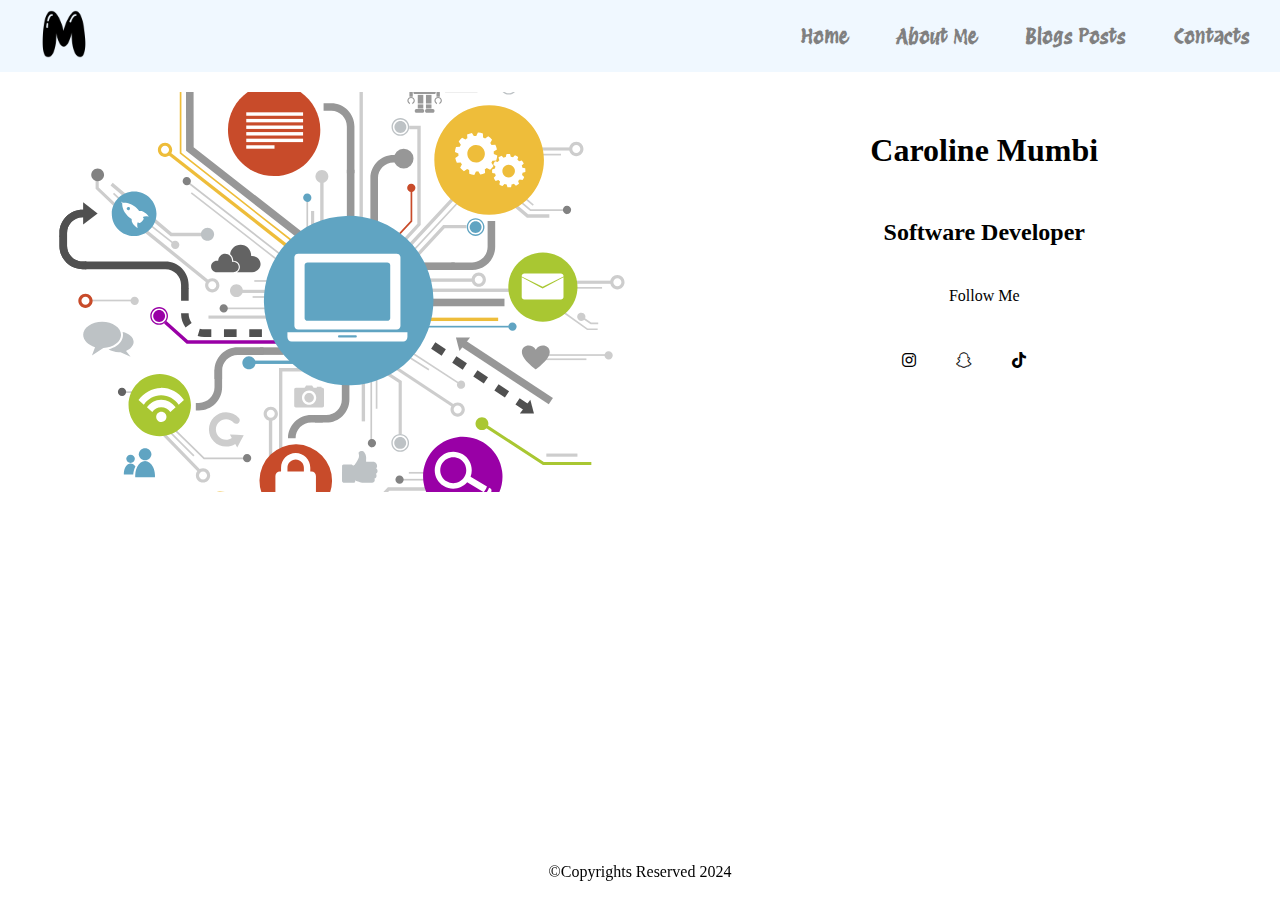
<file: index.html>
<!DOCTYPE html>
<html lang="en">
<head>
    <meta charset="UTF-8">
    <meta name="viewport" content="width=device-width, initial-scale=1.0">
    <title>Blog Website</title>
    <link rel="stylesheet" href="style.css">
    <link rel="preconnect" href="https://fonts.googleapis.com">
<link rel="preconnect" href="https://fonts.gstatic.com" crossorigin>
<link href="https://fonts.googleapis.com/css2?family=Protest+Revolution&display=swap" rel="stylesheet">
<link rel="stylesheet" href="https://cdnjs.cloudflare.com/ajax/libs/font-awesome/6.0.0/css/all.min.css">
    <link rel="preconnect" href="https://fonts.googleapis.com">
<link rel="preconnect" href="https://fonts.gstatic.com" crossorigin>
<link href="https://fonts.googleapis.com/css2?family=Shadows+Into+Light&display=swap" rel="stylesheet">
<link rel="stylesheet" href="https://cdnjs.cloudflare.com/ajax/libs/font-awesome/6.5.2/css/all.min.css" integrity="sha512-SnH5WK+bZxgPHs44uWIX+LLJAJ9/2PkPKZ5QiAj6Ta86w+fsb2TkcmfRyVX3pBnMFcV7oQPJkl9QevSCWr3W6A==" crossorigin="anonymous" referrerpolicy="no-referrer" />
</head>

<style>
    
    section{
        display: grid;
        grid-template-columns: auto auto;
        gap: 5px;
        }

    .home-image, .home{
        margin: 10px;
        margin-top: 20px;
    }

    .home-image img{
        object-fit: cover;
        width: 100%;
        height: 400px;
        border-radius: 20px;
        
    }

    .home{
        text-align: center;

    }

    .home h1, h2{
        margin: 30px;
        padding: 10px;
    }

    .home p{
        line-height: 20px;
    }

    .socials{
        display: flex;
        justify-content: center;
        padding: 10px;
    }

    .socials a{
        padding: 20px;
        color: black;
        text-decoration: none;
    }

    .socials a:hover{
        color:coral;
    }

    .socials a:active{
        color: brown;
    }

    </style>

<body>
    <header>
            <div class="logo">
                <img src="images/letter-m.png" alt="">
            </div>
            <div class="navigation">
                <nav>
                    <ul>
                        <li><a href="index.html">Home</a></li>
                        <li><a href="AboutMe.html">About Me</a></li>
                        <li><a href="Blogs.html">Blogs Posts</a></li>
                        <li><a href="contact.html">Contacts</a></li>
                    </ul>
                </nav>
            </div>
    </header>
    <section>
        <div class="home-image">
            <img src="images/image2.svg" alt="">
        </div>
        <div class="home">
            <h1>Caroline Mumbi</h1>
            <h2>Software Developer</h2>
            <p>Follow Me</p>
            <div class="socials">
                    <a href="https://www.instagram.com/_caroline_mumbi/?hl=en" class="fa-brands fa-instagram"></a>
                    <a href="" class="fa-brands fa-snapchat"></a>
                    <a href="https://www.tiktok.com/@mumbiiiiiiiii?lang=en" class="fa-brands fa-tiktok"></a>
                    <a href="https://twitter.com/carolinemumbi_" class="fa-brands fa-x-twitter"></a>
                </div>
                  
            </div>
        </div>
    </section>
    <footer>
        <p>&copy;Copyrights Reserved 2024</p>
    </footer>
</body>
</html>
</file>
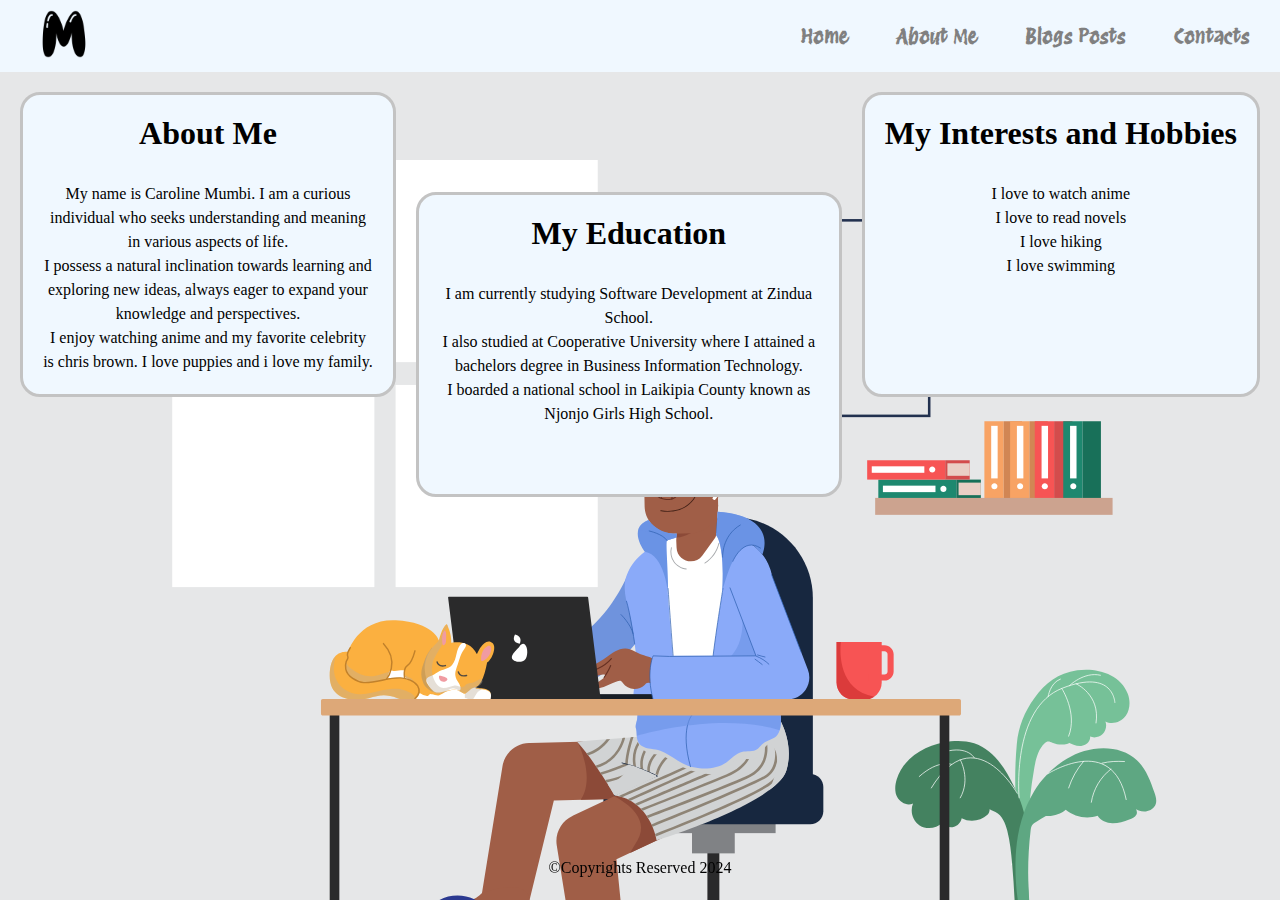
<file: AboutMe.html>
<!DOCTYPE html>
<html lang="en">
<head>
    <meta charset="UTF-8">
    <meta name="viewport" content="width=device-width, initial-scale=1.0">
    <title>Blog Website</title>
    <link rel="stylesheet" href="style.css">
    <link href="https://fonts.googleapis.com/css2?family=Protest+Revolution&display=swap" rel="stylesheet">
</head>
<style>
    body{
        background-image: url(images/image1.svg);
        background-repeat: no-repeat;
        background-size: cover;
    }
    main{
        display: grid;
        grid-template-columns: auto auto auto;
        margin: 20px;
        gap: 20px;
        position: fixed;
    }

    section{
        border: 3px solid rgb(195, 195, 195);
        border-radius: 20px;
        background-color: aliceblue;
        text-align: center;
    }

    section h1, p{
        padding: 10px;
        margin: 10px;
    }

    article{
        position: relative;
        top: 100px;
        border: 3px solid rgb(195, 195, 195);
        border-radius: 20px;
        background-color: aliceblue;
        text-align: center;
    }

    article h1, p{
        padding: 10px;
        margin: 10px;
    }

    aside{
        border: 3px solid rgb(195, 195, 195);
        border-radius: 20px;
        background-color: aliceblue;
        text-align: center;
    }

    aside h1,p{
        padding: 10px;
        margin: 10px;
    }
</style>
<body>
    <header>
            <div class="logo">
                <img src="images/letter-m.png" alt="">
            </div>
            <div class="navigation">
                <nav>
                    <ul>
                        <li><a href="index.html">Home</a></li>
                        <li><a href="AboutMe.html">About Me</a></li>
                        <li><a href="Blogs.html">Blogs Posts</a></li>
                        <li><a href="contact.html">Contacts</a></li>
                    </ul>
                </nav>
            </div>
    </header>
    <main>
        <section>
            <h1>About Me</h1>
            <p>
                My name is Caroline Mumbi. 
                I am a curious individual who seeks understanding and meaning in various aspects of life. <br>
                I possess a natural inclination towards learning and exploring new ideas, always eager to expand your knowledge and perspectives.<br>
                I enjoy watching anime and my favorite celebrity is chris brown.
                I love puppies and i love my family.<br>
                
            </p>
        </section>
        <article>
            <h1>My Education</h1>
            <p>
                I am currently studying Software Development at Zindua School. <br>
                    I also studied at Cooperative University where I attained a bachelors degree in Business Information Technology.<br>
                    I boarded a national school in Laikipia County known as Njonjo Girls High School.<br>
                    
            </p>
        </article>
        <aside>
            <h1>My Interests and Hobbies</h1>
    <p>
        I love to watch anime<br>
        I love to read novels<br>
        I love hiking<br>
        I love swimming<br>
    </p>
        </aside>
    </main>
    <footer>
        <p>&copy;Copyrights Reserved 2024</p>
    </footer>
</body>
</html>
</file>
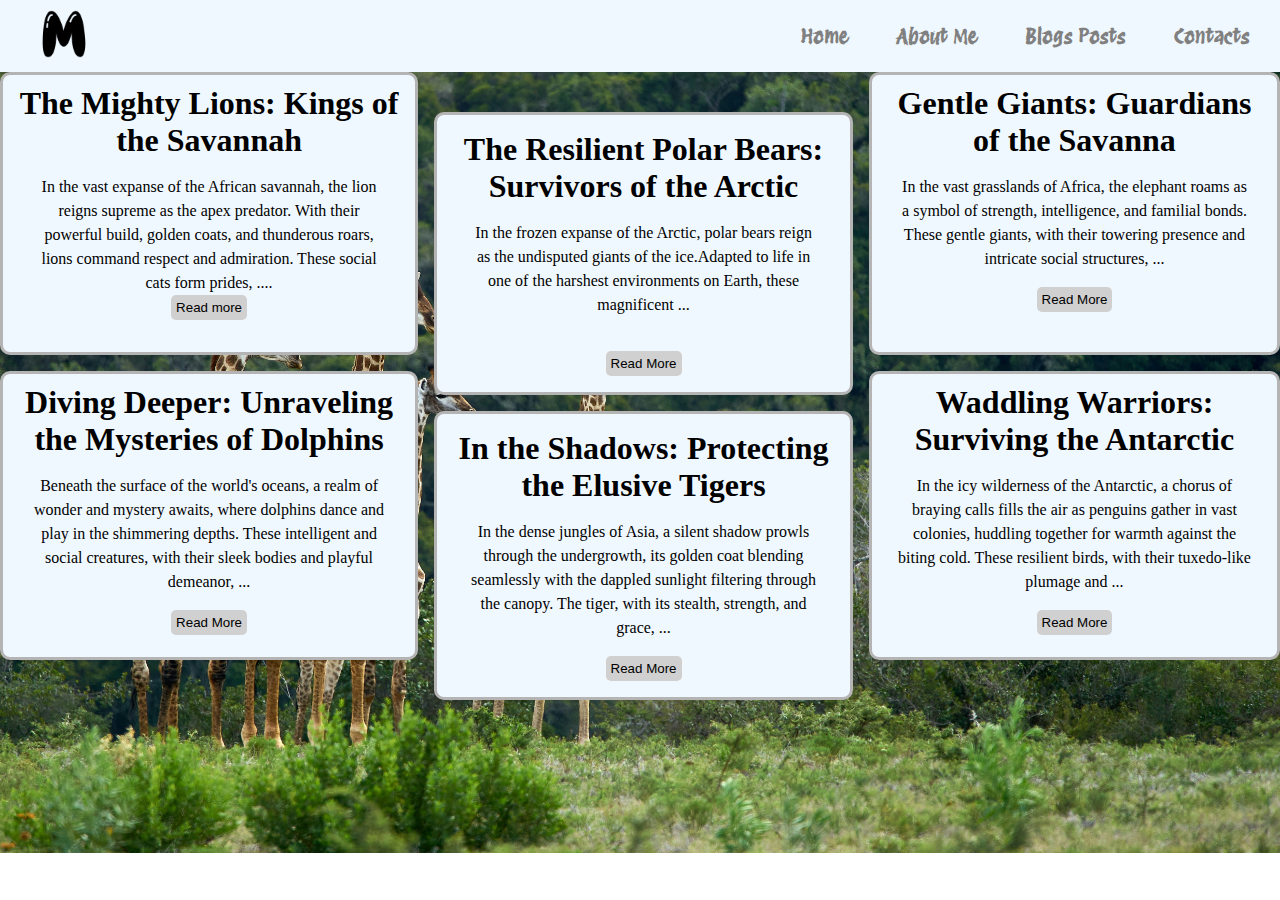
<file: Blogs.html>
<!DOCTYPE html>
<html lang="en">
<head>
    <meta charset="UTF-8">
    <meta name="viewport" content="width=device-width, initial-scale=1.0">
    <title>Blog Website</title>
    <link rel="stylesheet" href="style.css">
    <link href="https://fonts.googleapis.com/css2?family=Protest+Revolution&display=swap" rel="stylesheet">
</head>
<style>
    body{
        background-image: url(images/giraffes.jpg);
        background-repeat: no-repeat;
        background-size: cover;
    }

    .hide-blog{
        display: none;
    }

    main{
        display: grid;
        grid-template-columns: auto auto auto;
        gap: 1rem;
    }

    .blog1{
        background-color: aliceblue;
        padding: 10px;
        border: 3px solid rgb(181, 180, 180);
        border-radius: 10px;
        text-align: center;
    }

    .blog2{
        background-color: aliceblue;
        padding: 1rem;
        border: 3px solid rgb(181, 180, 180);
        border-radius: 10px;
        position: relative;
        top: 40px;
        text-align: center;
    }

    button{
        padding: 5px;
        border-radius: 5px;
        border: 2px rgb(167, 167, 167);
        background-color: rgb(208, 208, 208);
    }

    button:hover{
        color: darksalmon;
    }

    button:active{
        color: brown;
    }

</style>
<body>
    <header>
            <div class="logo">
                <img src="images/letter-m.png" alt="">
            </div>
            <div class="navigation">
                <nav>
                    <ul>
                        <li><a href="index.html">Home</a></li>
                        <li><a href="AboutMe.html">About Me</a></li>
                        <li><a href="Blogs.html">Blogs Posts</a></li>
                        <li><a href="contact.html">Contacts</a></li>
                    </ul>
                </nav>
            </div>
    </header>
    <main>
        <div class="blog1">
            <h1>The Mighty Lions: Kings of the Savannah</h1>
            <p>In the vast expanse of the African savannah, the lion reigns supreme as the apex predator. With their powerful build, golden coats, and thunderous roars, lions command respect and admiration. These social cats form prides, <span>....</span> <br>
            <a href="lion.html"><button>Read more</button></a>
        </div>

        <div class="blog2">
            <h1>The Resilient Polar Bears: Survivors of the Arctic</h1>
            <p>In the frozen expanse of the Arctic, polar bears reign as the undisputed giants of the ice.Adapted to life in one of the harshest environments on Earth, these magnificent ...</p> <br>
            <a href="polabear.html"><button>Read More</button></a>
        </div>

        <div class="blog1">
            <h1>Gentle Giants: Guardians of the Savanna</h1>
            <p>
                In the vast grasslands of Africa, the elephant roams as a symbol of strength, intelligence, and familial bonds. These gentle giants, with their towering presence and intricate social structures,  ...
            </p>
            <a href="elephant.html"><button>Read More</button></a>
        </div>

        <div class="blog1">
            <h1>Diving Deeper: Unraveling the Mysteries of Dolphins</h1>
            <p>
                Beneath the surface of the world's oceans, a realm of wonder and mystery awaits, where dolphins dance and play in the shimmering depths. These intelligent and social creatures, with their sleek bodies and playful demeanor, ...
            </p>
            <a href="dolphin.html"><button>Read More</button></a>
        </div>

        <div class="blog2">
            <h1>In the Shadows: Protecting the Elusive Tigers</h1>
            <p>
                In the dense jungles of Asia, a silent shadow prowls through the undergrowth, its golden coat blending seamlessly with the dappled sunlight filtering through the canopy. The tiger, with its stealth, strength, and grace,  ...
            </p>
            <a href="tiger.html"><button>Read More</button></a>
        </div>

        <div class="blog1">
            <h1>Waddling Warriors: Surviving the Antarctic</h1>
            <p>
                In the icy wilderness of the Antarctic, a chorus of braying calls fills the air as penguins gather in vast colonies, huddling together for warmth against the biting cold. These resilient birds, with their tuxedo-like plumage and ...
            </p>
            <a href="penguin.html"><button>Read More</button></a>
        </div>

    </main>


    <!-- <footer>
        <p>&copy;Copyrights Reserved 2024</p>
    </footer> -->
</body>
</html>
</file>
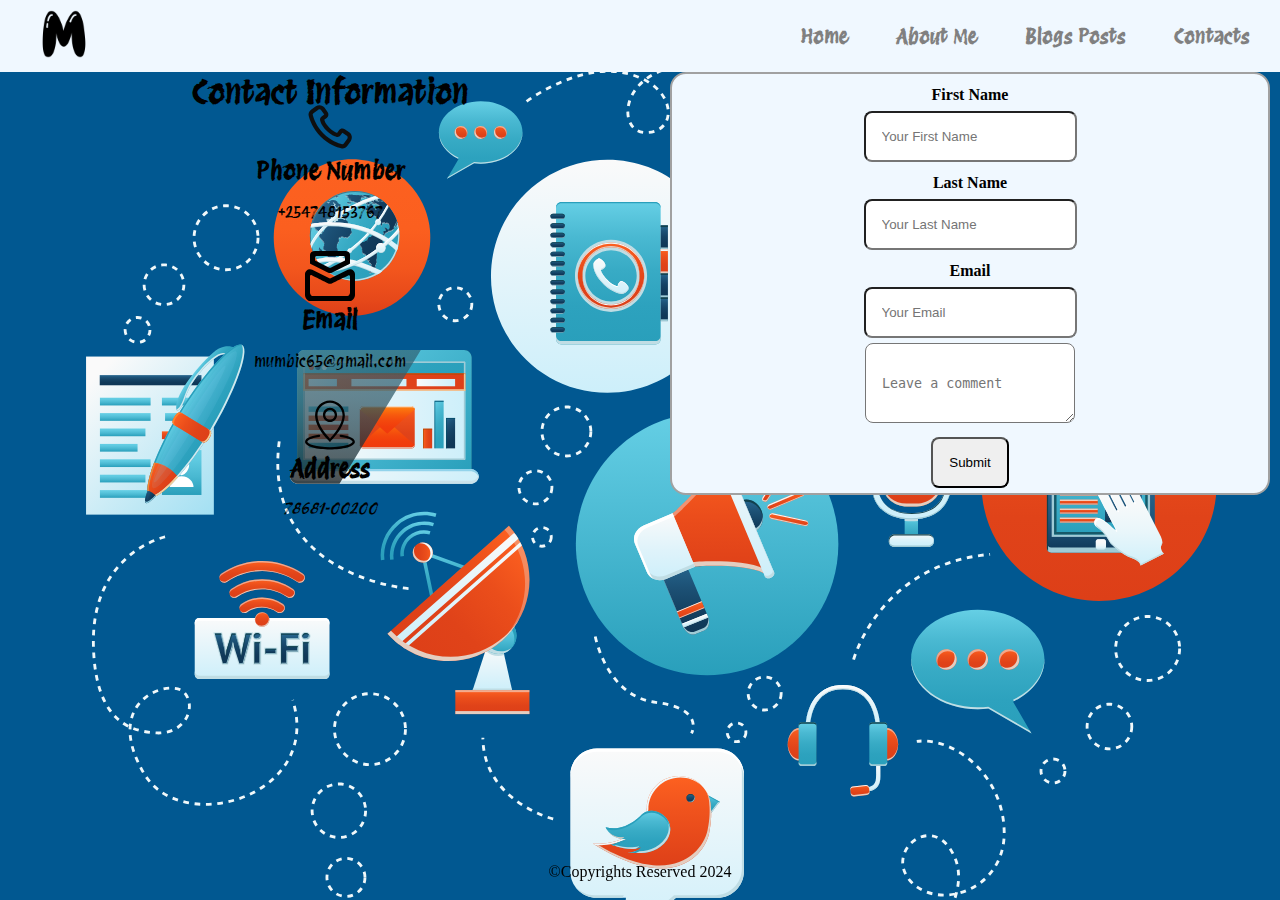
<file: contact.html>
<!DOCTYPE html>
<html lang="en">
<head>
    <meta charset="UTF-8">
    <meta name="viewport" content="width=device-width, initial-scale=1.0">
    <title>Blog Website</title>
    <link rel="stylesheet" href="style.css">
    <link href="https://fonts.googleapis.com/css2?family=Protest+Revolution&display=swap" rel="stylesheet">
</head>
<style>
    body{
        background-image: url(images/communication2.svg);
        background-repeat: no-repeat;
        background-size:cover;
    }
    main{
        display: grid;
        grid-template-columns: auto auto;
    }
        

    form{
        border: 2px solid;
        margin: 10px;
        text-align: center;
        border-radius: 1rem;
        border-color: rgb(161, 161, 161);
        background-color:aliceblue;
        margin-top: 0;
    }

    form div, button{
        margin: 5px;
    }

    div label{
        line-height: 2rem;
        font-weight: 600;
    }

    div input, textarea{
        padding: 1rem;
        border-radius: .5rem;
    }
    div textarea{
        padding-top: 2rem;
    }

    button{
        padding: 1rem;
        border-radius: .5rem;
    }

    section{
        margin: 5px;
        display: block;
        text-align: center;
        font-family: "Protest Revolution", sans-serif;
    }
    .contact{
        padding: 5px;
        color:black;
    }

    section h1{
        line-height: 10px;
        font-weight: 700;
        padding-top: 10px;
    }

    .contact img{
        width: 100px;
        height: 50px;
    }

</style>
<body>
    <header >
            <div class="logo">
                <img src="images/letter-m.png" alt="">
            </div>
            <div class="navigation">
                <nav>
                    <ul>
                        <li><a href="index.html">Home</a></li>
                        <li><a href="AboutMe.html">About Me</a></li>
                        <li><a href="Blogs.html">Blogs Posts</a></li>
                        <li><a href="contact.html">Contacts</a></li>
                    </ul>
                </nav>
            </div>
    </header>
    <main>
        <section>
            <h1>Contact Information</h1>
            <div class="contact">
                <img src="images/call.svg" alt="">
                <h2>Phone Number</h2>
                <p>+254748153767</p>
            </div>
            <div class="contact">
                <img src="images/email.svg" alt="">
                <h2>Email</h2>
                <p>mumbic65@gmail.com</p>
            </div>
            <div class="contact">
                <img src="images/address.svg" alt="">
                <h2>Address</h2>
                <p><address>78681-00200</address></p>
            </div>
            
        </section>
        <aside>
            <form>
                <div>
                    <label for="firstname">First Name</label><br>
                    <input type="text" name="firstname" placeholder="Your First Name">
                </div>
                <div>
                    <label for="lastname">Last Name</label><br>
                    <input type="text" name="lastname" placeholder="Your Last Name">
                </div>
                <div>
                    <label for="email">Email</label><br>
                    <input type="email" name="email" placeholder="Your Email">
                </div>
                <div>
                    <textarea name="Comments" id="" placeholder="Leave a comment"></textarea>
                </div>
                <button>Submit</button>
            </form>
        </aside>
    </main>
    <footer>
        <p>&copy;Copyrights Reserved 2024</p>
    </footer>
</body>
</html>
</file>
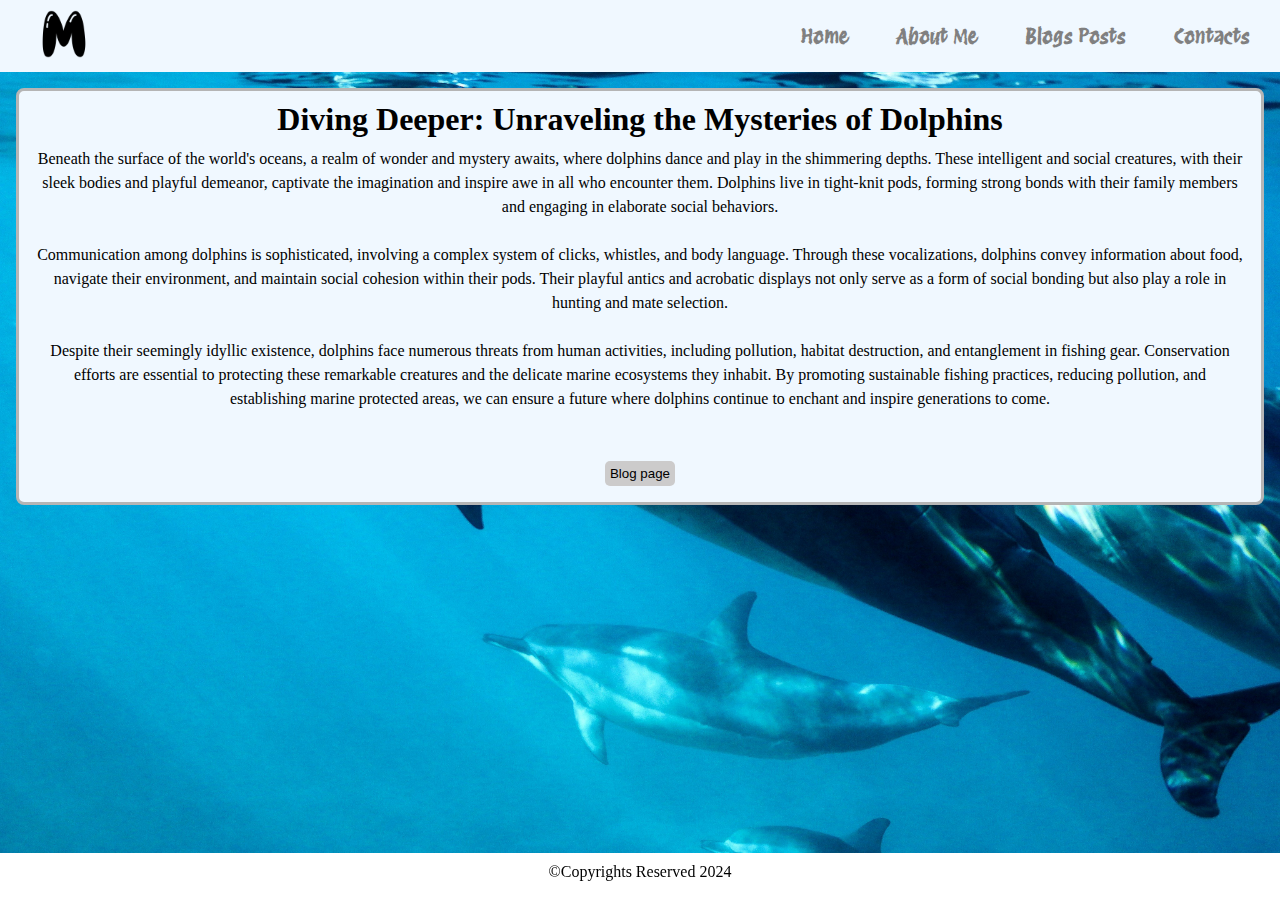
<file: dolphin.html>
<!DOCTYPE html>
<html lang="en">
<head>
    <meta charset="UTF-8">
    <meta name="viewport" content="width=device-width, initial-scale=1.0">
    <title>Lion</title>
    <link rel="stylesheet" href="style.css">
    <link href="https://fonts.googleapis.com/css2?family=Protest+Revolution&display=swap" rel="stylesheet">
</head>
<style>
    body{
        background-image: url(images/dolphins.jpg);
        background-size: cover;
        background-repeat: no-repeat;
    }
</style>
<body>
    <header>
        <div class="logo">
            <img src="images/letter-m.png" alt="">
        </div>
        <div class="navigation">
            <nav>
                <ul>
                    <li><a href="index.html">Home</a></li>
                    <li><a href="AboutMe.html">About Me</a></li>
                    <li><a href="Blogs.html">Blogs Posts</a></li>
                    <li><a href="contact.html">Contacts</a></li>
                </ul>
            </nav>
        </div>
</header>
<main class="animals">
    <h1>Diving Deeper: Unraveling the Mysteries of Dolphins</h1>
    <p>
        Beneath the surface of the world's oceans, a realm of wonder and mystery awaits, where dolphins dance and play in the shimmering depths. These intelligent and social creatures, with their sleek bodies and playful demeanor, captivate the imagination and inspire awe in all who encounter them. Dolphins live in tight-knit pods, forming strong bonds with their family members and engaging in elaborate social behaviors. <br> <br>

       Communication among dolphins is sophisticated, involving a complex system of clicks, whistles, and body language. Through these vocalizations, dolphins convey information about food, navigate their environment, and maintain social cohesion within their pods. Their playful antics and acrobatic displays not only serve as a form of social bonding but also play a role in hunting and mate selection. <br> <br>

       Despite their seemingly idyllic existence, dolphins face numerous threats from human activities, including pollution, habitat destruction, and entanglement in fishing gear. Conservation efforts are essential to protecting these remarkable creatures and the delicate marine ecosystems they inhabit. By promoting sustainable fishing practices, reducing pollution, and establishing marine protected areas, we can ensure a future where dolphins continue to enchant and inspire generations to come.
    </p> <br>
        <a href="Blogs.html"><button class="button-animals">Blog page</button></a>
</main>
    <footer>
        <p>&copy;Copyrights Reserved 2024</p>
    </footer>
</body>
</html>
</file>
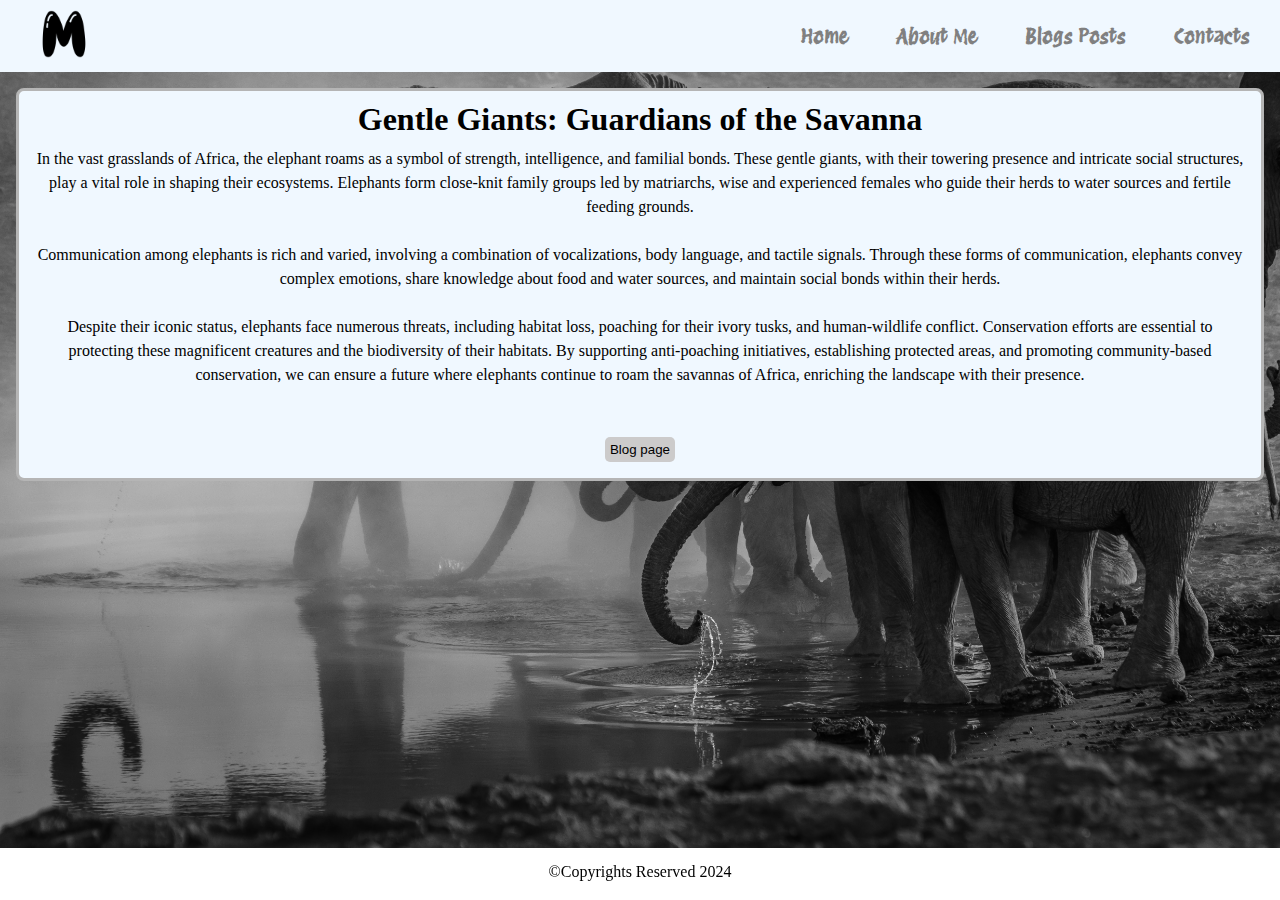
<file: elephant.html>
<!DOCTYPE html>
<html lang="en">
<head>
    <meta charset="UTF-8">
    <meta name="viewport" content="width=device-width, initial-scale=1.0">
    <title>Lion</title>
    <link rel="stylesheet" href="style.css">
    <link href="https://fonts.googleapis.com/css2?family=Protest+Revolution&display=swap" rel="stylesheet">
</head>

<style>
    body{
        background-image: url(images/elephants.jpg);
        background-size: cover;
        background-repeat: no-repeat;
    }
</style>

<body>
    <header>
        <div class="logo">
            <img src="images/letter-m.png" alt="">
        </div>
        <div class="navigation">
            <nav>
                <ul>
                    <li><a href="index.html">Home</a></li>
                    <li><a href="AboutMe.html">About Me</a></li>
                    <li><a href="Blogs.html">Blogs Posts</a></li>
                    <li><a href="contact.html">Contacts</a></li>
                </ul>
            </nav>
        </div>
</header>
<main class="animals">
    <h1>Gentle Giants: Guardians of the Savanna</h1>
    <p>
        In the vast grasslands of Africa, the elephant roams as a symbol of strength, intelligence, and familial bonds. These gentle giants, with their towering presence and intricate social structures, play a vital role in shaping their ecosystems. Elephants form close-knit family groups led by matriarchs, wise and experienced females who guide their herds to water sources and fertile feeding grounds. <br> <br>

        Communication among elephants is rich and varied, involving a combination of vocalizations, body language, and tactile signals. Through these forms of communication, elephants convey complex emotions, share knowledge about food and water sources, and maintain social bonds within their herds. <br> <br>
        
        Despite their iconic status, elephants face numerous threats, including habitat loss, poaching for their ivory tusks, and human-wildlife conflict. Conservation efforts are essential to protecting these magnificent creatures and the biodiversity of their habitats. By supporting anti-poaching initiatives, establishing protected areas, and promoting community-based conservation, we can ensure a future where elephants continue to roam the savannas of Africa, enriching the landscape with their presence.    
    </p> <br>
        <a href="Blogs.html"><button class="button-animals">Blog page</button></a>
</main>
    <footer>
        <p>&copy;Copyrights Reserved 2024</p>
    </footer>
</body>
</html>
</file>
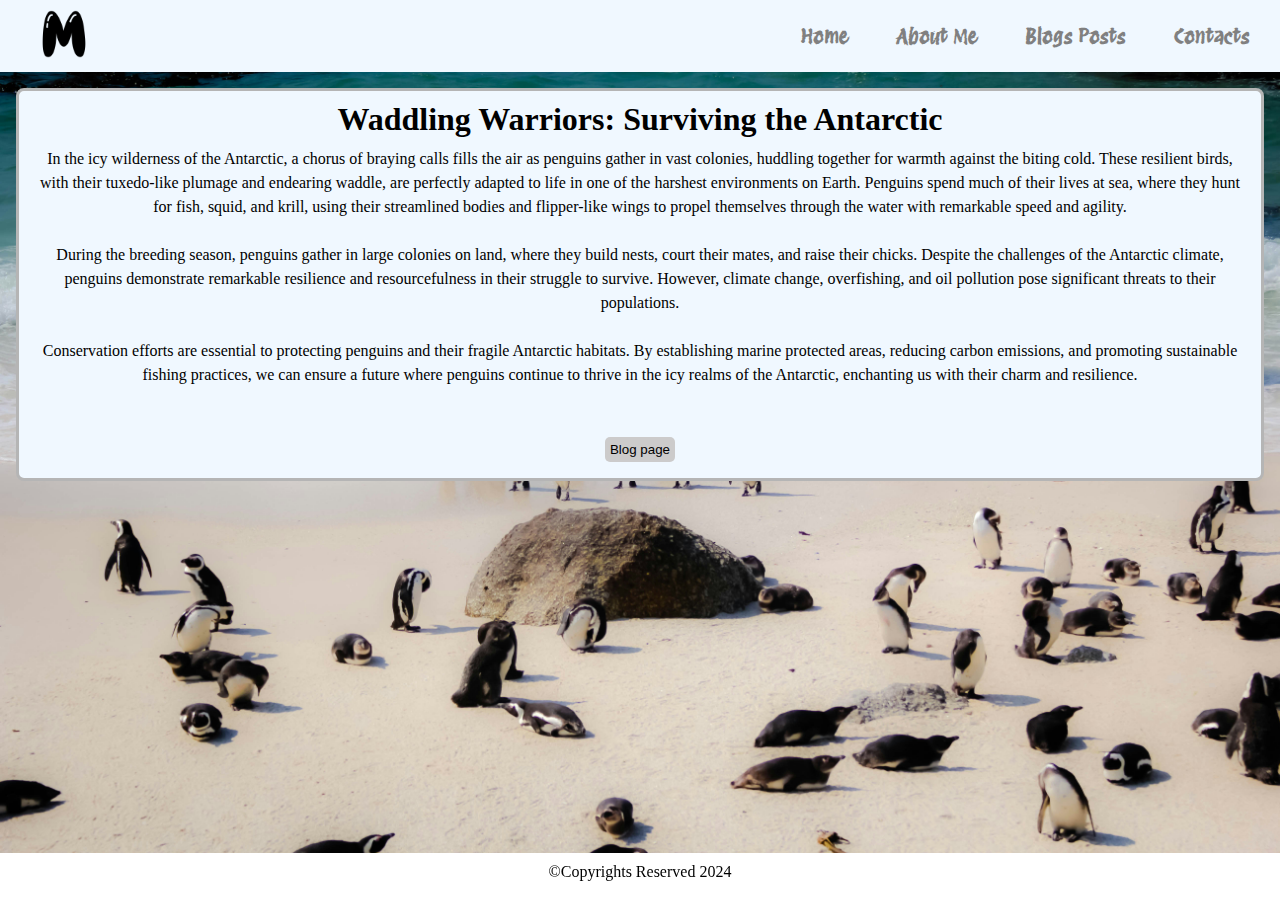
<file: penguin.html>
<!DOCTYPE html>
<html lang="en">
<head>
    <meta charset="UTF-8">
    <meta name="viewport" content="width=device-width, initial-scale=1.0">
    <title>Lion</title>
    <link rel="stylesheet" href="style.css">
    <link href="https://fonts.googleapis.com/css2?family=Protest+Revolution&display=swap" rel="stylesheet">
</head>
<style>
    body{
        background-image: url(images/penguins.jpg);
        background-size: cover;
        background-repeat: no-repeat;
    }
</style>
<body>
    <header>
        <div class="logo">
            <img src="images/letter-m.png" alt="">
        </div>
        <div class="navigation">
            <nav>
                <ul>
                    <li><a href="index.html">Home</a></li>
                    <li><a href="AboutMe.html">About Me</a></li>
                    <li><a href="Blogs.html">Blogs Posts</a></li>
                    <li><a href="contact.html">Contacts</a></li>
                </ul>
            </nav>
        </div>
</header>
<main class="animals">
    <h1>Waddling Warriors: Surviving the Antarctic</h1>
    <p>
        In the icy wilderness of the Antarctic, a chorus of braying calls fills the air as penguins gather in vast colonies, huddling together for warmth against the biting cold. These resilient birds, with their tuxedo-like plumage and endearing waddle, are perfectly adapted to life in one of the harshest environments on Earth. Penguins spend much of their lives at sea, where they hunt for fish, squid, and krill, using their streamlined bodies and flipper-like wings to propel themselves through the water with remarkable speed and agility. <br> <br>

        During the breeding season, penguins gather in large colonies on land, where they build nests, court their mates, and raise their chicks. Despite the challenges of the Antarctic climate, penguins demonstrate remarkable resilience and resourcefulness in their struggle to survive. However, climate change, overfishing, and oil pollution pose significant threats to their populations. <br> <br>

       Conservation efforts are essential to protecting penguins and their fragile Antarctic habitats. By establishing marine protected areas, reducing carbon emissions, and promoting sustainable fishing practices, we can ensure a future where penguins continue to thrive in the icy realms of the Antarctic, enchanting us with their charm and resilience.
    </p> <br>
        <a href="Blogs.html"><button class="button-animals">Blog page</button></a>
</main>
    <footer>
        <p>&copy;Copyrights Reserved 2024</p>
    </footer>
</body>
</html>
</file>
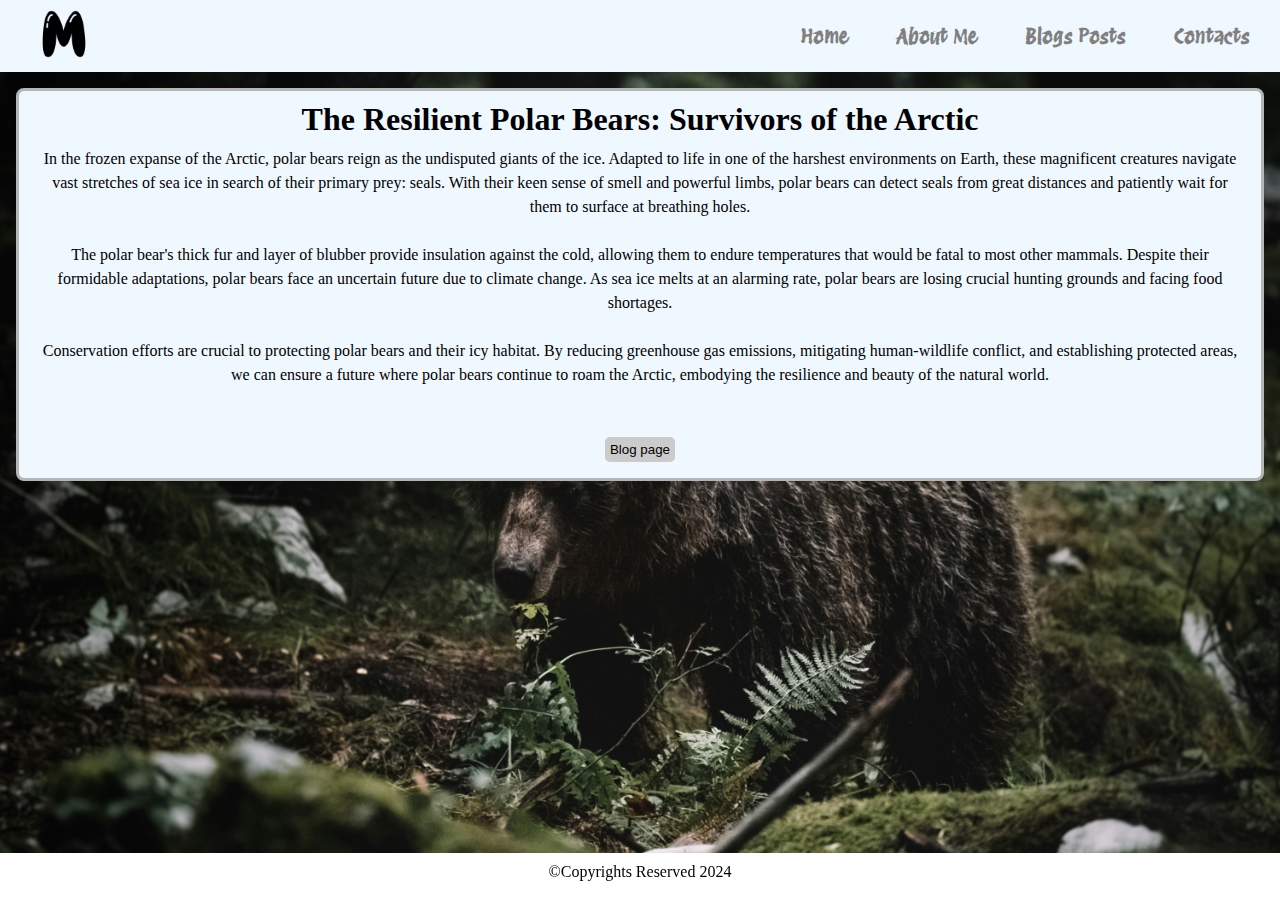
<file: polabear.html>
<!DOCTYPE html>
<html lang="en">
<head>
    <meta charset="UTF-8">
    <meta name="viewport" content="width=device-width, initial-scale=1.0">
    <title>Lion</title>
    <link rel="stylesheet" href="style.css">
    <link href="https://fonts.googleapis.com/css2?family=Protest+Revolution&display=swap" rel="stylesheet">
</head>
<style>
    body{
        background-image: url(images/pola\ bears.jpg);
        background-size: cover;
        background-repeat: no-repeat;
    }
</style>

<body>
    <header>
        <div class="logo">
            <img src="images/letter-m.png" alt="">
        </div>
        <div class="navigation">
            <nav>
                <ul>
                    <li><a href="index.html">Home</a></li>
                    <li><a href="AboutMe.html">About Me</a></li>
                    <li><a href="Blogs.html">Blogs Posts</a></li>
                    <li><a href="contact.html">Contacts</a></li>
                </ul>
            </nav>
        </div>
</header>
<main class="animals">
    <h1>The Resilient Polar Bears: Survivors of the Arctic</h1>
    <p>In the frozen expanse of the Arctic, polar bears reign as the undisputed giants of the ice.      Adapted to life in one of the harshest environments on Earth, these magnificent creatures navigate vast stretches of sea ice in search of their primary prey: seals. With their keen sense of smell and powerful limbs, polar bears can detect seals from great distances and patiently wait for them to surface at breathing holes. <br> <br>

        The polar bear's thick fur and layer of blubber provide insulation against the cold, allowing them to endure temperatures that would be fatal to most other mammals. Despite their formidable adaptations, polar bears face an uncertain future due to climate change. As sea ice melts at an alarming rate, polar bears are losing crucial hunting grounds and facing food shortages. <br> <br>
        
        Conservation efforts are crucial to protecting polar bears and their icy habitat. By reducing greenhouse gas emissions, mitigating human-wildlife conflict, and establishing protected areas, we can ensure a future where polar bears continue to roam the Arctic, embodying the resilience and beauty of the natural world.
    </p> <br>
        <a href="Blogs.html"><button class="button-animals">Blog page</button></a>
</main>
    <footer>
        <p>&copy;Copyrights Reserved 2024</p>
    </footer>
</body>
</html>
</file>
<file: style.css>
*{
    margin: 0;
    box-sizing: border-box;      
}

header{
    display: flex;
    justify-content: space-between;
    align-items: center;
    background-color: aliceblue;
}

.logo, .navigation{
    margin: 10px;
}

.logo img{
 width: 3rem;
 margin-left: 30px;
}
.navigation{
    align-items: center;
    padding-right: 20px;
}
.navigation ul{
    list-style: none;
    display: flex;
    gap: 3rem;
}
.navigation ul a{
    text-decoration: none;
    font-weight: 600;
    font-size: 20px;
    font-family: "Protest Revolution", sans-serif;
    color: gray;
}

.navigation ul a:hover{
    color:coral;
}

.navigation ul a:active{
    color: burlywood;
}

.animals{
    border: 3px solid rgb(181, 181, 181);
    margin: 1rem;
    border-radius: .5rem;
    text-align: center;
    background-color: aliceblue;
}

.animals h1, p{
    margin: 1rem;
    text-align: center;
    line-height: 1.5rem;
}

.button-animals{
    margin: 1rem;
    padding: 5px;
    border: 2px rgb(186, 185, 185);
    border-radius: 5px;
    background-color: rgb(204, 203, 203);
}

.button-animals:hover{
    color: chocolate;
}

.button-animals:active{
    color: brown;
}

footer{
    position: fixed;
    width: 100%;
    bottom: 0;
}

footer p{
    text-align: center;
}
</file>
